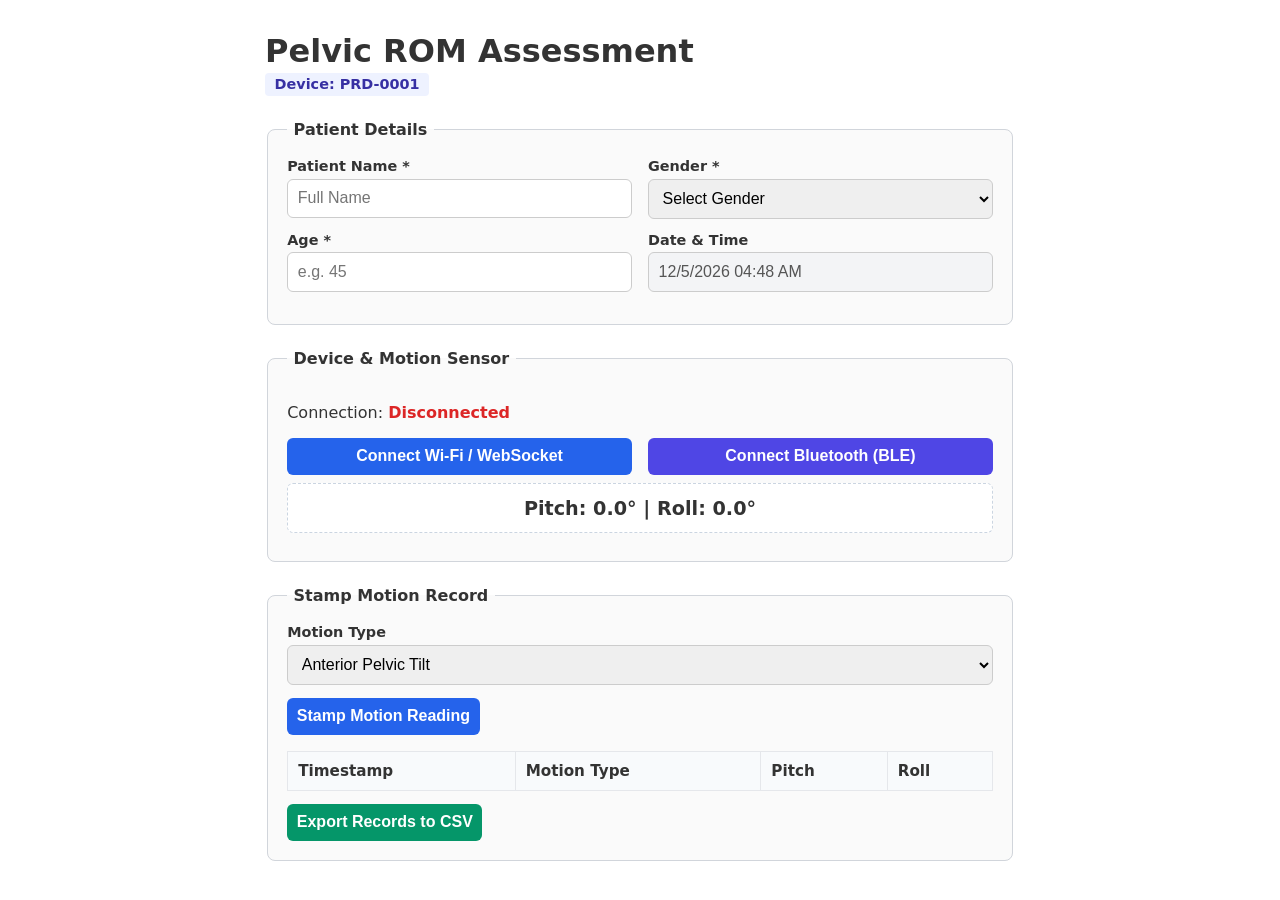
<file: index.html>
<!DOCTYPE html>
<html lang="en">
  <head>
    <meta charset="UTF-8" />
    <meta http-equiv="refresh" content="0; url='pelvic_rom_website_PRD-0001/index.html'" />
    <meta name="viewport" content="width=device-width, initial-scale=1.0" />
    <title>Pelvic ROM Assessment System</title>
    <style>
      :root {
        color-scheme: dark;
        --bg: #0e131f;
        --panel: #171f30;
        --text: #f1f5f9;
        --muted: #94a3b8;
        --primary: #3b82f6;
      }

      * { box-sizing: border-box; }

      body {
        margin: 0;
        min-height: 100vh;
        display: grid;
        place-items: center;
        background: var(--bg);
        color: var(--text);
        font-family: Arial, sans-serif;
      }

      .redirect-box {
        background: var(--panel);
        border: 1px solid rgba(148, 163, 184, 0.2);
        border-radius: 16px;
        padding: 24px 28px;
        text-align: center;
        box-shadow: 0 16px 40px rgba(0, 0, 0, 0.25);
      }

      .redirect-box h1 {
        margin: 0 0 12px;
        font-size: 1.3rem;
      }

      .redirect-box p {
        margin: 0;
        color: var(--muted);
      }

      .redirect-box a {
        color: var(--primary);
        text-decoration: none;
      }
    </style>
  </head>
  <body>
    <div class="redirect-box">
      <h1>Pelvic ROM Assessment System</h1>
      <p>Redirecting to the app...</p>
      <p><a href="pelvic_rom_website_PRD-0001/index.html">Click here if you are not redirected automatically.</a></p>
    </div>

    <script>
      window.location.replace('pelvic_rom_website_PRD-0001/index.html');
    </script>
  </body>
</html>
</file>
